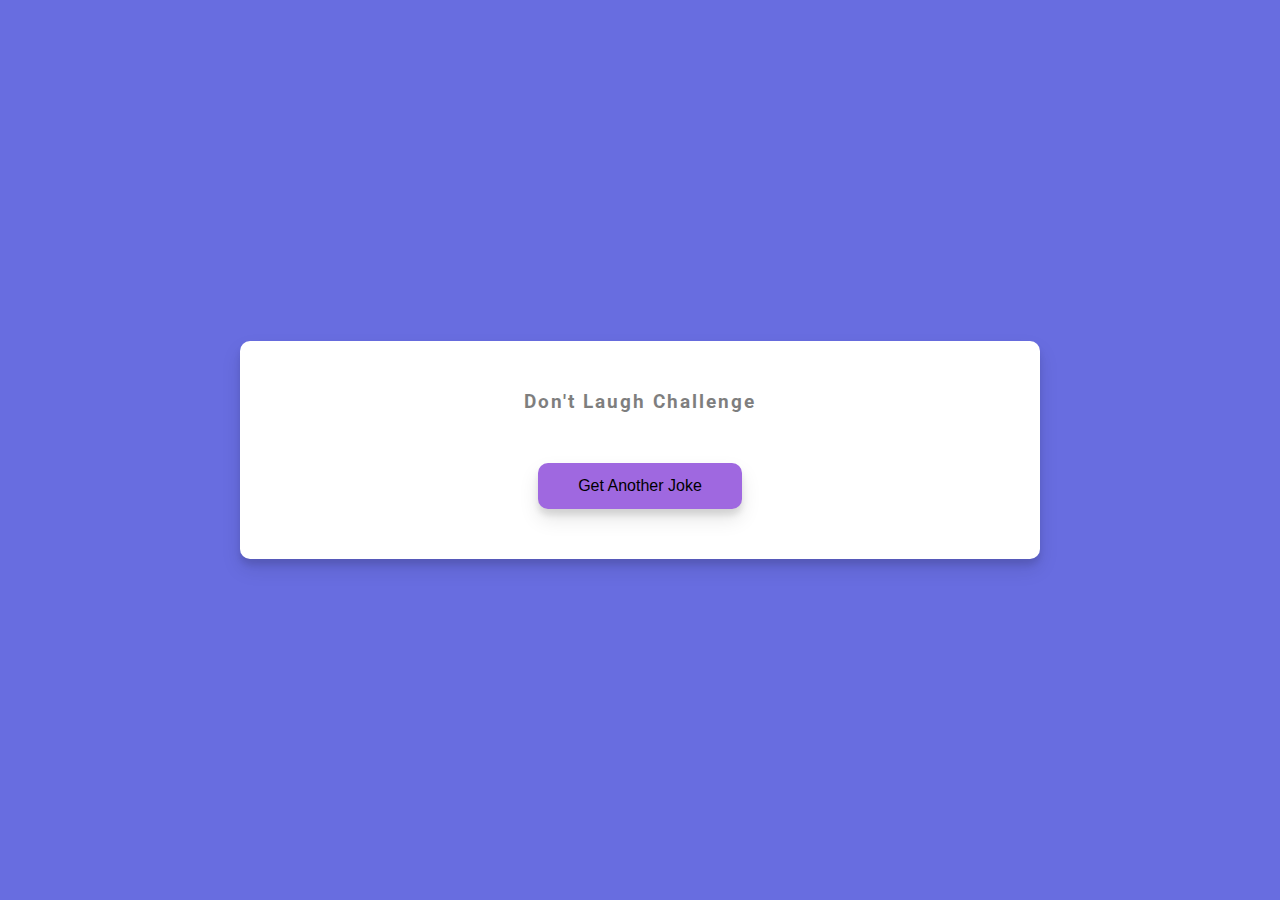
<file: day10/index.html>
<!DOCTYPE html>
<html lang="en">
<head>
    <meta charset="UTF-8">
    <meta name="viewport" content="width=device-width, initial-scale=1.0">
    <link rel="stylesheet" href="style.css">
    <title>Dad Jokes</title>
</head>
<body>
    <div class="container">
        <h3>Don't Laugh Challenge</h3>
        <div id="joke" class="joke">

        </div>
        <button id="jokeBtn" class="btn">Get Another Joke</button>
    </div>
    <script src="script.js"></script>
</body>
</html>
</file>
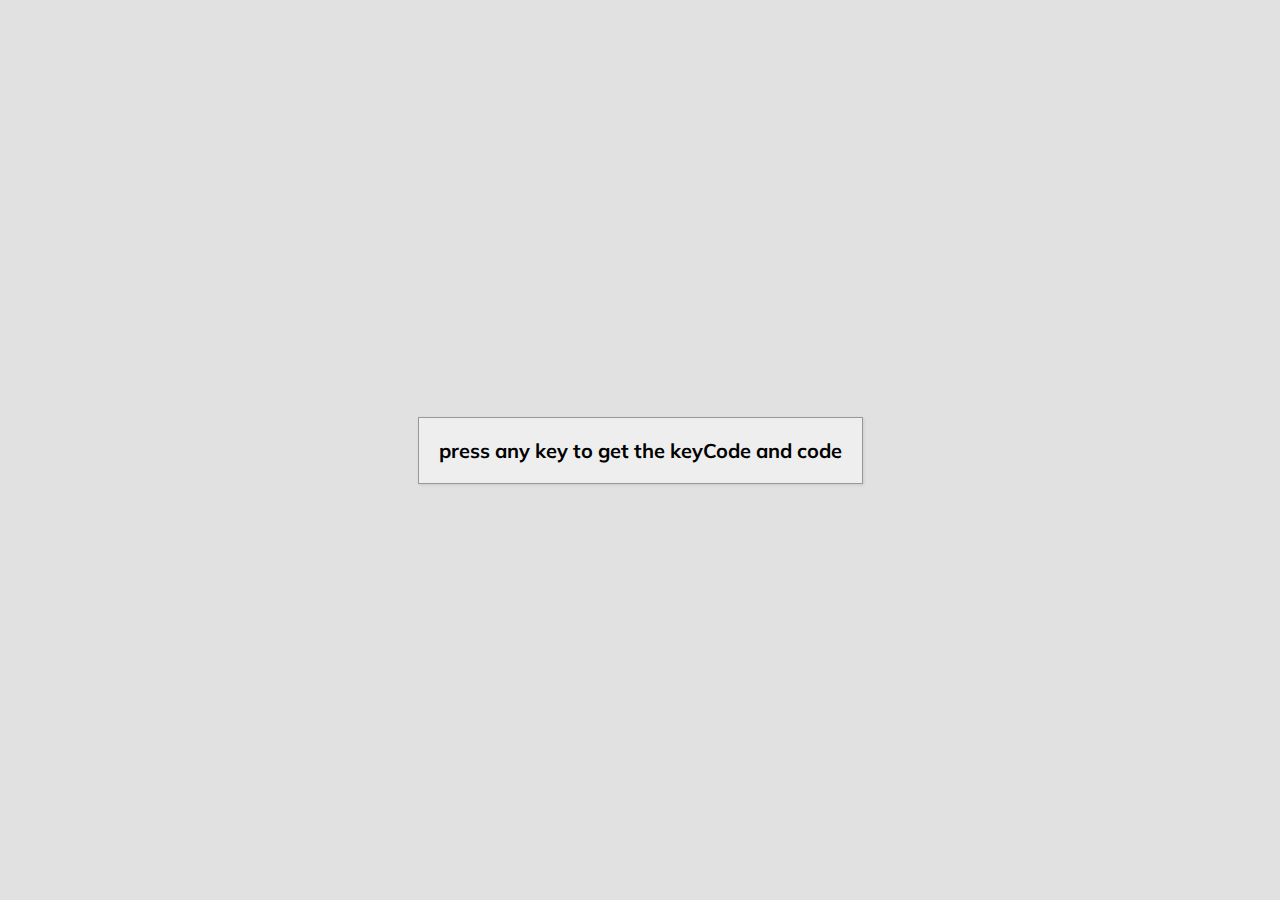
<file: day11/index.html>
<!DOCTYPE html>
<html lang="en">
<head>
    <meta charset="UTF-8">
    <meta name="viewport" content="width=device-width, initial-scale=1.0">
    <link rel="stylesheet" href="style.css">
    <title>Event KeyCodes</title>
</head>
<body>
    <div id="insert">
        <div class="key">
            press any key to get the keyCode and code
        </div>
    </div>
    <script src="script.js"></script>
</body>
</html>
</file>
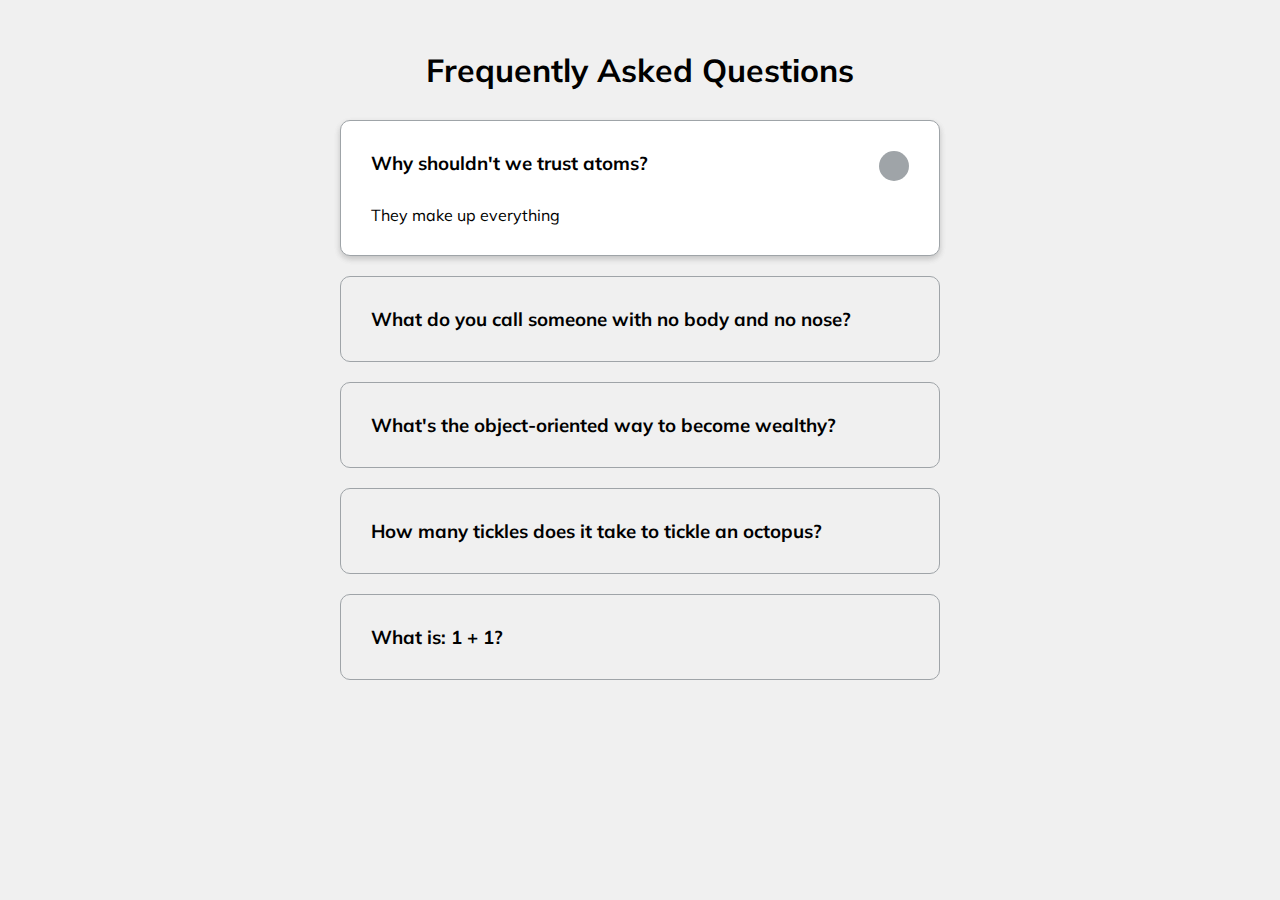
<file: day12/index.html>
<!DOCTYPE html>
<html lang="en">
<head>
    <meta charset="UTF-8">
    <meta name="viewport" content="width=device-width, initial-scale=1.0">
    <link rel="stylesheet" href="https://cdnjs.cloudflare.com/ajax/libs/font-awesome/5.14.0/css/all.min.css" integrity="sha512-1PKOgIY59xJ8Co8+NE6FZ+LOAZKjy+KY8iq0G4B3CyeY6wYHN3yt9PW0XpSriVlkMXe40PTKnXrLnZ9+fkDaog==" crossorigin="anonymous" />
    <link rel="stylesheet" href="style.css">
    <title>FAQ</title>
</head>
<body>
    <h1>Frequently Asked Questions</h1>
    <div class="faq-container">
        <div class="faq active">
            <h3 class="faq-title">
                Why shouldn't we trust atoms?
            </h3>
            <p class="faq-text">
                They make up everything
            </p>

            <button class="faq-toggle">
                <i class="fas fa-chevron-down"></i>
                <i class="fas fa-times"></i>
            </button>
        </div>
        <div class="faq">
            <h3 class="faq-title">
              What do you call someone with no body and no nose?
            </h3>
            <p class="faq-text">
              Nobody knows.
            </p>
            <button class="faq-toggle">
              <i class="fas fa-chevron-down"></i>
              <i class="fas fa-times"></i>
            </button>
          </div>
          
          <div class="faq">
            <h3 class="faq-title">
              What's the object-oriented way to become wealthy?
            </h3>
            <p class="faq-text">
              Inheritance.
            </p>
            <button class="faq-toggle">
              <i class="fas fa-chevron-down"></i>
              <i class="fas fa-times"></i>
            </button>
          </div>
          
          <div class="faq">
            <h3 class="faq-title">
              How many tickles does it take to tickle an octopus?
            </h3>
            <p class="faq-text">
              Ten-tickles!
            </p>
            <button class="faq-toggle">
              <i class="fas fa-chevron-down"></i>
              <i class="fas fa-times"></i>
            </button>
          </div>
          
          <div class="faq">
            <h3 class="faq-title">
              What is: 1 + 1?
            </h3>
            <p class="faq-text">
              Depends on who are you asking.
            </p>
            <button class="faq-toggle">
              <i class="fas fa-chevron-down"></i>
              <i class="fas fa-times"></i>
            </button>
          </div>
    </div>
    <script src="script.js"></script>
</body>
</html>
</file>
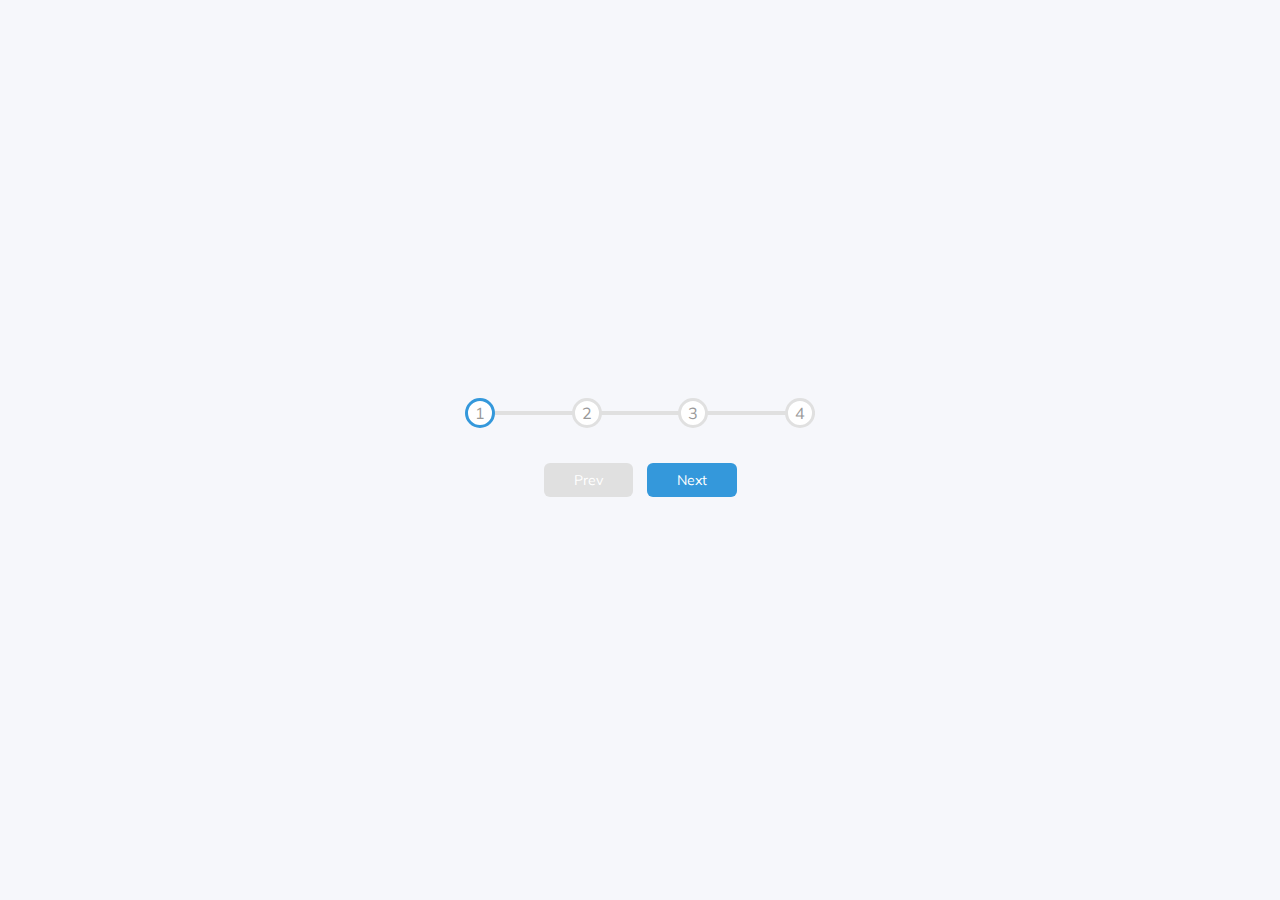
<file: day2/index.html>
<!DOCTYPE html>
<html lang="en">
<head>
    <meta charset="UTF-8">
    <meta name="viewport" content="width=device-width, initial-scale=1.0">
    <link rel="stylesheet" href="style.css">
    <title>Progress Steps</title>
</head>
<body>
    <div class="container">
        <div class="progress-container">
            <div class="progress" id="progress"></div>
            <div class="circle active">1</div>
            <div class="circle">2</div>
            <div class="circle">3</div>
            <div class="circle">4</div>
        </div>
        <button class="btn" id="prev" disabled>Prev</button>
        <button class="btn" id="next">Next</button>
    </div>
    <script src="script.js"></script>
</body>
</html>
</file>
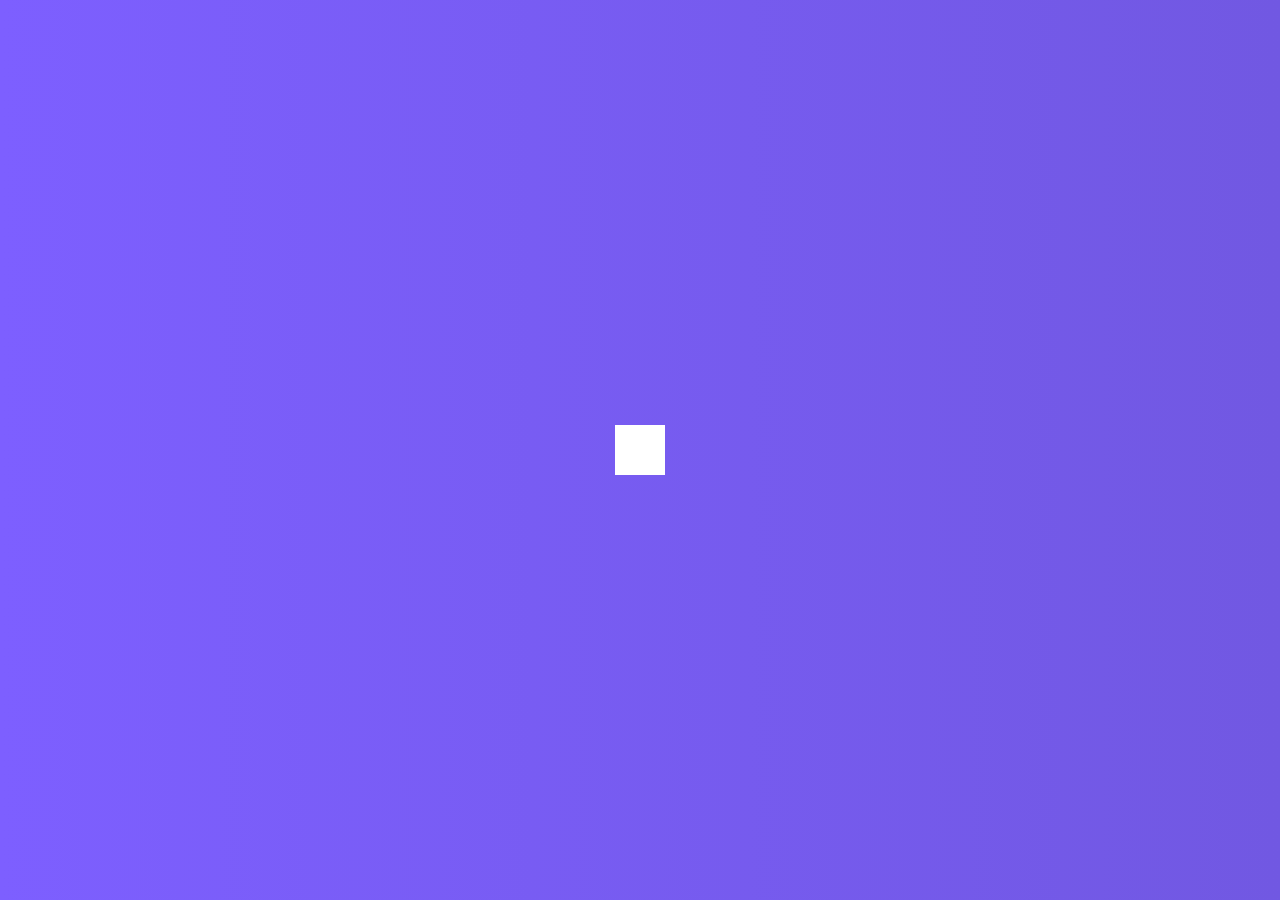
<file: day4/index.html>
<!DOCTYPE html>
<html lang="en">
<head>
    <meta charset="UTF-8">
    <meta name="viewport" content="width=device-width, initial-scale=1.0">
    <link rel="stylesheet" href="https://cdnjs.cloudflare.com/ajax/libs/font-awesome/5.14.0/css/all.min.css" integrity="sha512-1PKOgIY59xJ8Co8+NE6FZ+LOAZKjy+KY8iq0G4B3CyeY6wYHN3yt9PW0XpSriVlkMXe40PTKnXrLnZ9+fkDaog==" crossorigin="anonymous" />
    <link rel="stylesheet" href="style.css">
    <title>Hidden Search</title>
</head>
<body>
    <div class="search">
        <input type="text" class="input" placeholder="Search...">
        <button class="btn">
            <i class="fas fa-search"></i>
        </button>
    </div>
    <script src="script.js"></script>
</body>
</html>
</file>
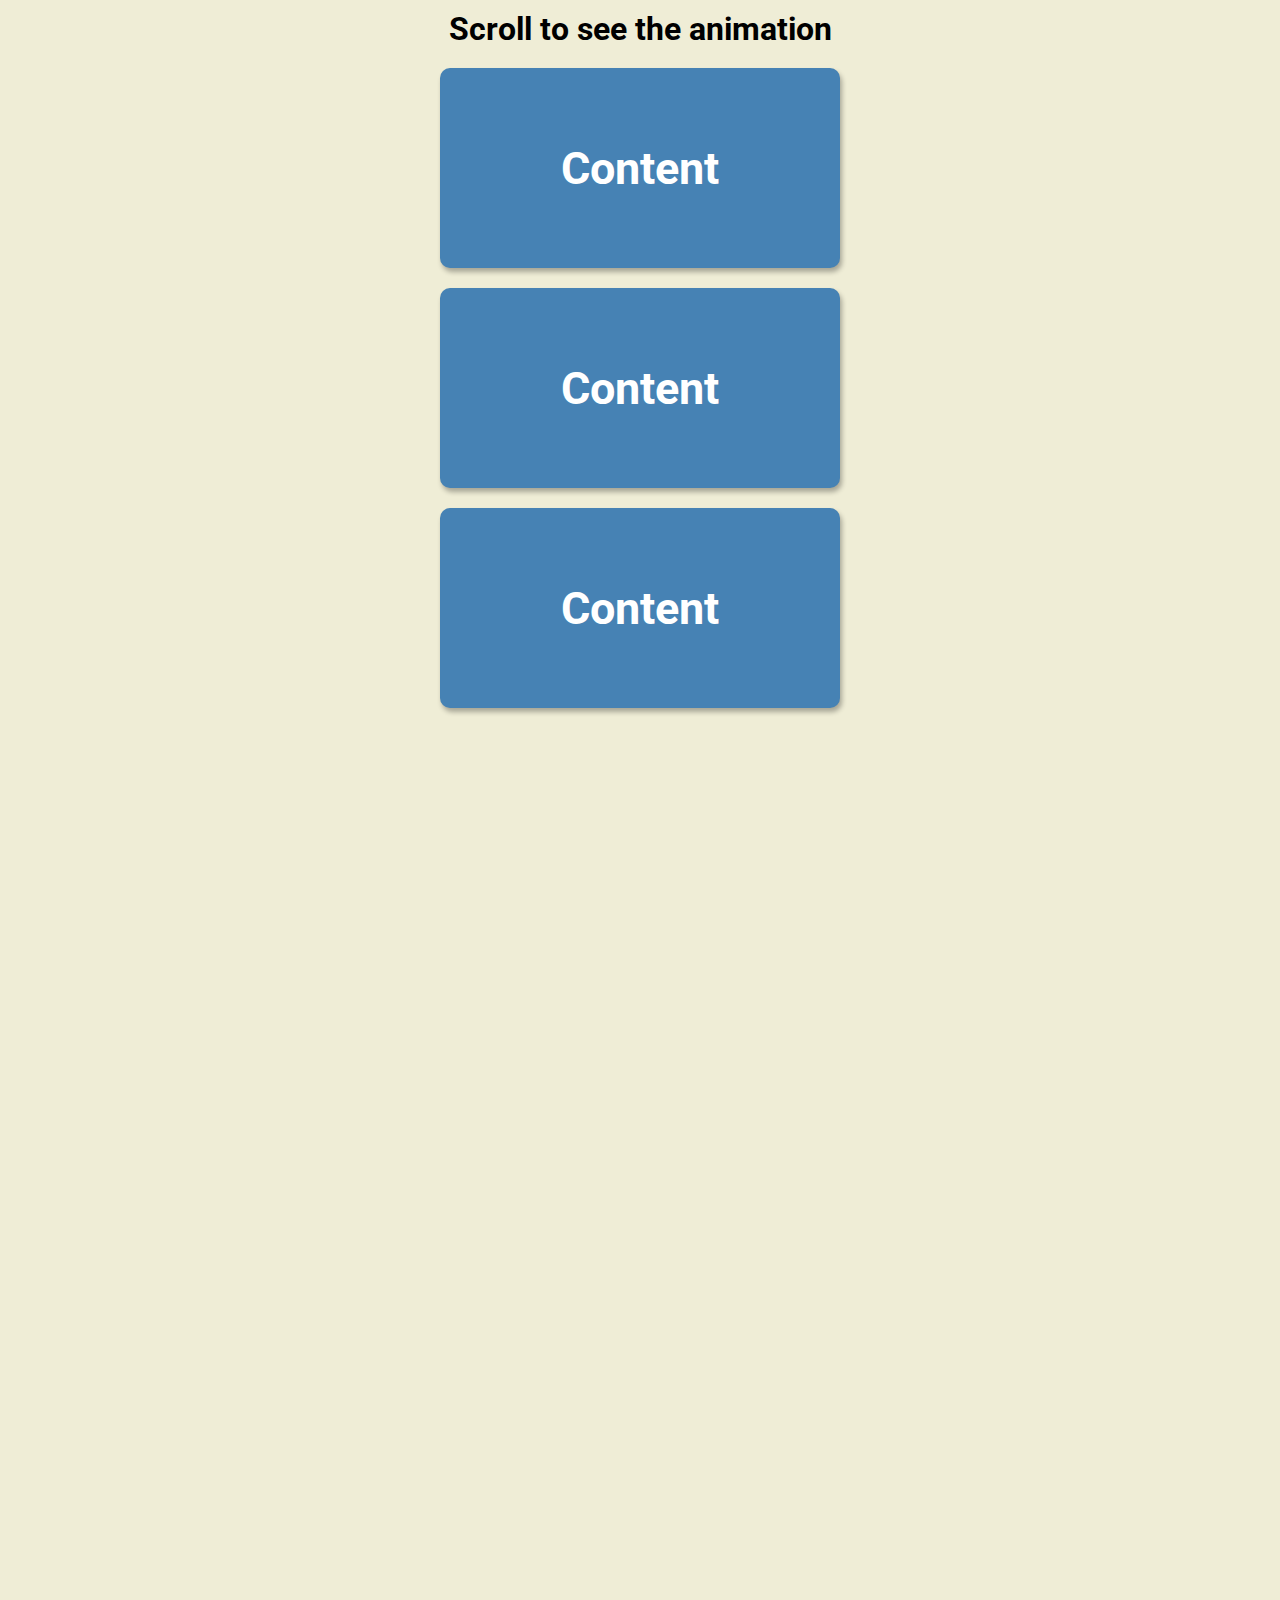
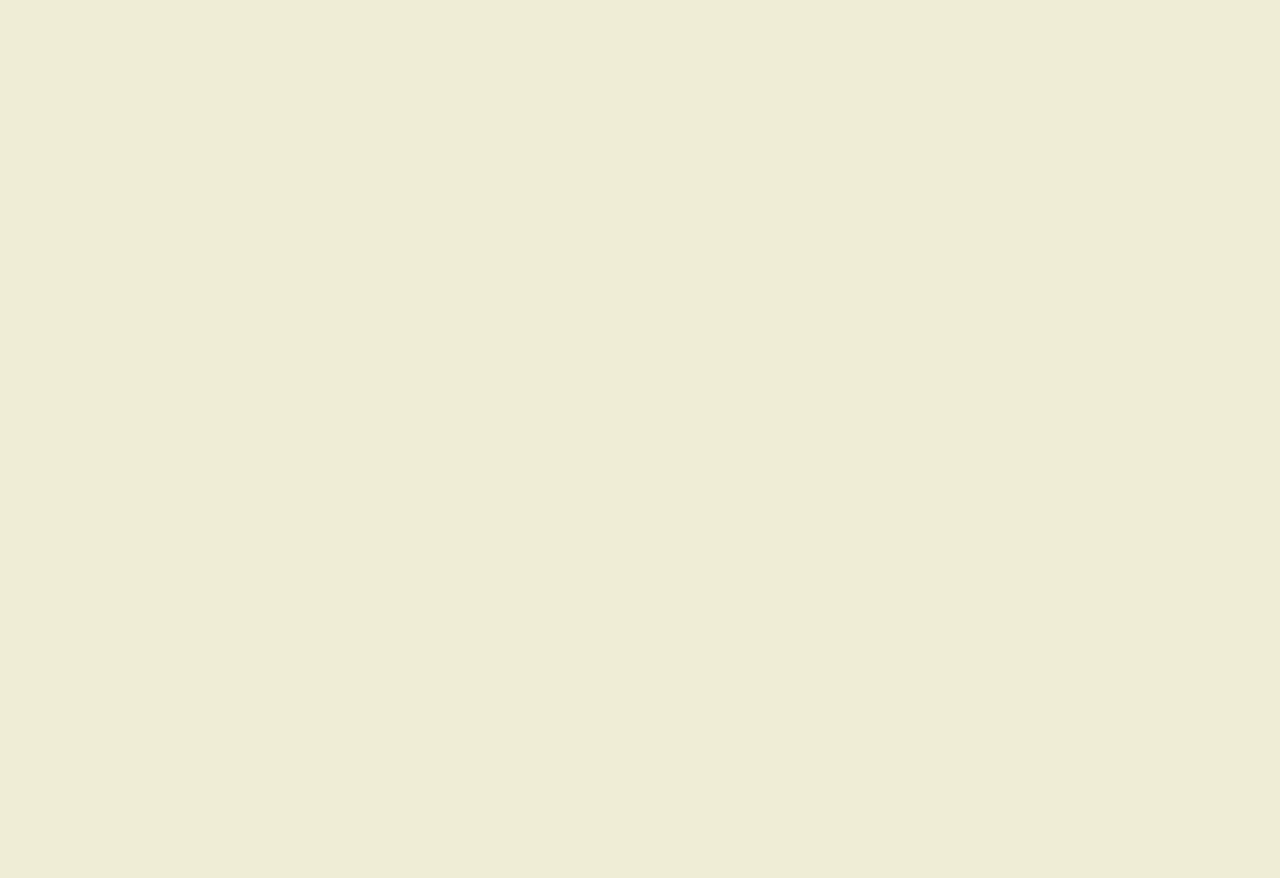
<file: day6/index.html>
<!DOCTYPE html>
<html lang="en">
<head>
    <meta charset="UTF-8">
    <meta name="viewport" content="width=device-width, initial-scale=1.0">
    <link rel="stylesheet" href="style.css">
    <title>Scroll Animation</title>
</head>
<body>
    <h1>Scroll to see the animation</h1>
    <div class="box"><h2>Content</h2></div>
    <div class="box"><h2>Content</h2></div>
    <div class="box"><h2>Content</h2></div>
    <div class="box"><h2>Content</h2></div>
    <div class="box"><h2>Content</h2></div>
    <div class="box"><h2>Content</h2></div>
    <div class="box"><h2>Content</h2></div>
    <div class="box"><h2>Content</h2></div>
    <div class="box"><h2>Content</h2></div>
    <div class="box"><h2>Content</h2></div>
    <div class="box"><h2>Content</h2></div>

    <script src="script.js"></script>
</body>
</html>
</file>
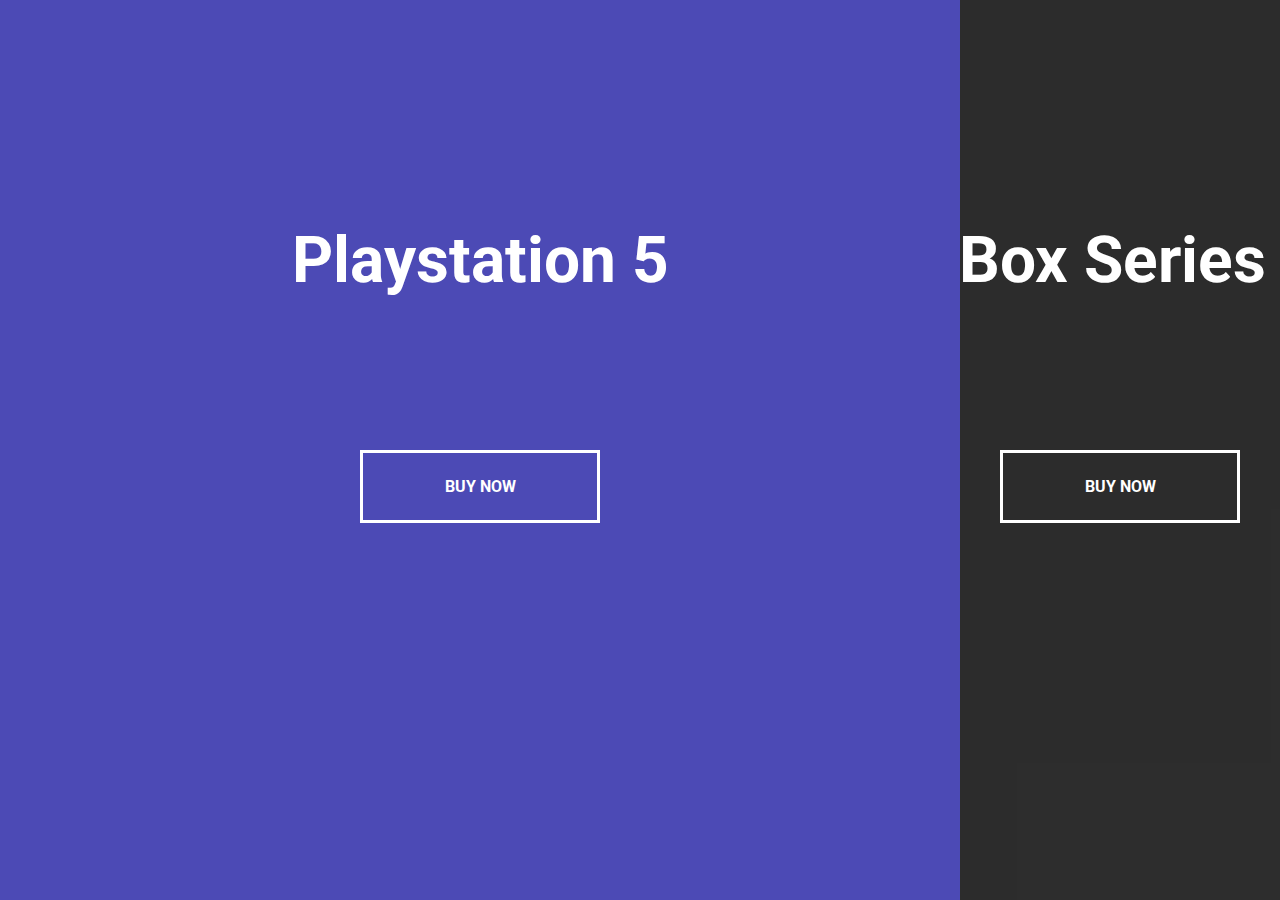
<file: day7/index.html>
<!DOCTYPE html>
<html lang="en">
<head>
    <meta charset="UTF-8">
    <meta name="viewport" content="width=device-width, initial-scale=1.0">
    <link rel="stylesheet" href="style.css">
    <title>Split Landing Page</title>
</head>
<body>
    <div class="container">
        <div class="split left">
            <h1>Playstation 5</h1>
            <a href="#" class="btn">Buy Now</a>
        </div>
        <div class="split right">
            <h1>XBox Series X</h1>
            <a href="#" class="btn">Buy Now</a>
        </div>
    </div>
    <script src="script.js"></script>
</body>
</html>
</file>
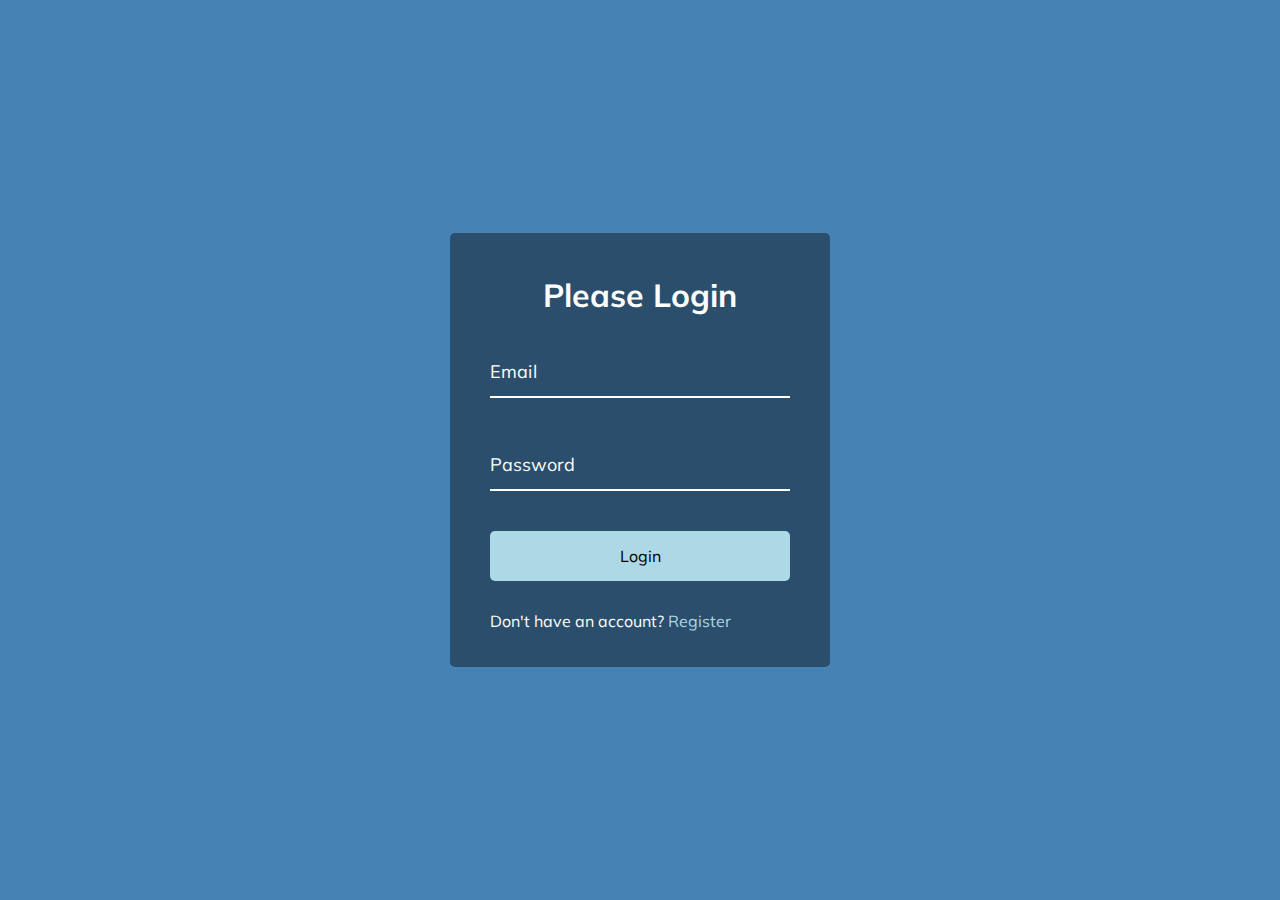
<file: day8/index.html>
<!DOCTYPE html>
<html lang="en">
<head>
    <meta charset="UTF-8">
    <meta name="viewport" content="width=device-width, initial-scale=1.0">
    <link rel="stylesheet" href="style.css">
    <title>Form Input Wave</title>
</head>
<body>
    <div class="container">
        <h1>Please Login</h1>
        <div class="form-control">
            <input type="text" required>
            <label>Email</label>
        </div>
    
        <div class="form-control">
            <input type="password" required>
            <label>Password</label>
        </div>
    
        <button class="btn">Login</button>
        <p class="text">Don't have an account? <a href="#">Register</a></p>    
    </div>
      <script src="script.js"></script>
</body>
</html>
</file>
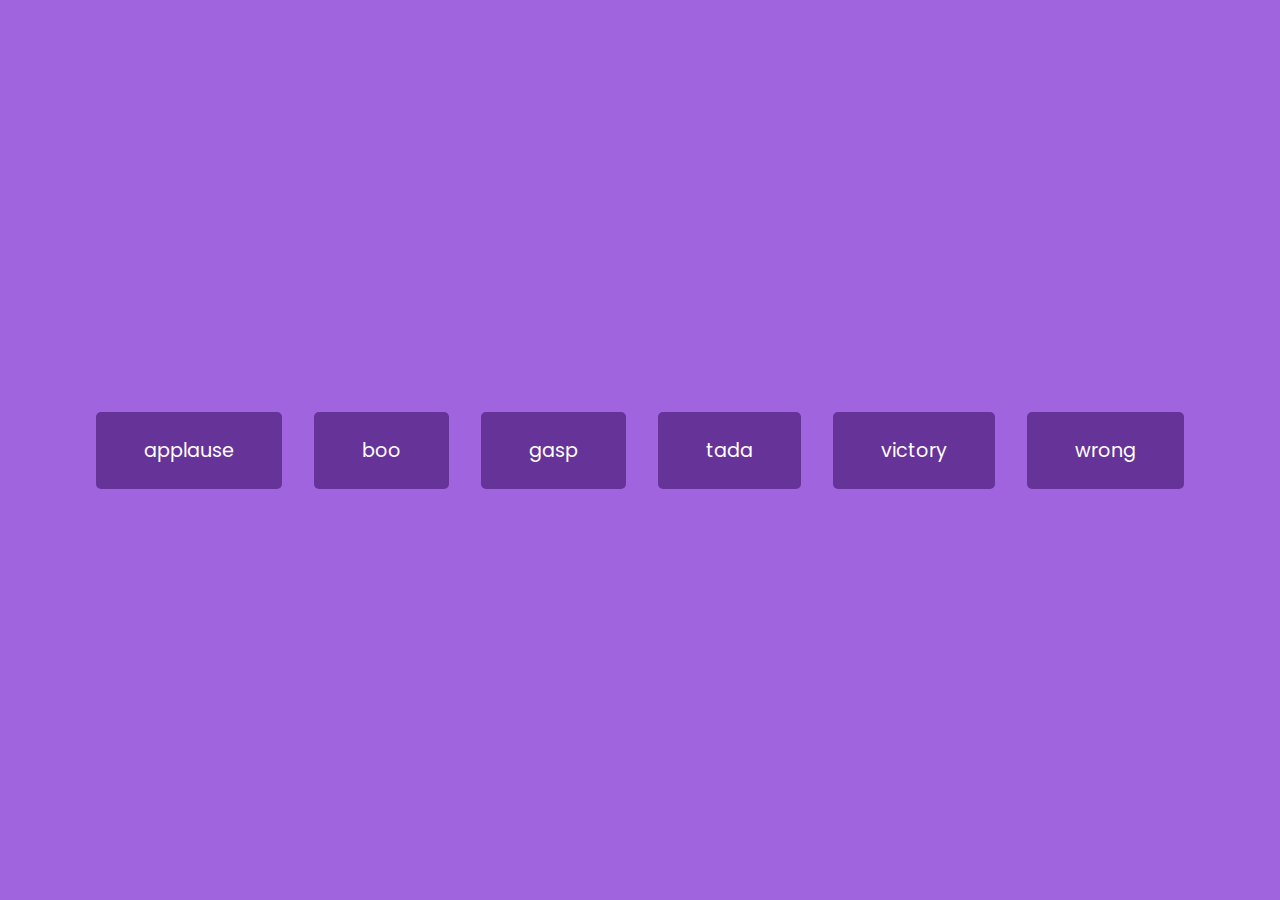
<file: day9/index.html>
<!DOCTYPE html>
<html lang="en">
<head>
    <meta charset="UTF-8">
    <meta name="viewport" content="width=device-width, initial-scale=1.0">
    <link rel="stylesheet" href="style.css">
    <title>Sound Board</title>
</head>
<body>
    <audio id="applause" src="https://raw.githubusercontent.com/bradtraversy/50projects50days/master/sound-board/sounds/applause.mp3"></audio>
    <audio id="boo" src="https://raw.githubusercontent.com/bradtraversy/50projects50days/master/sound-board/sounds/boo.mp3"></audio>
    <audio id="gasp" src="https://raw.githubusercontent.com/bradtraversy/50projects50days/master/sound-board/sounds/gasp.mp3"></audio>
    <audio id="tada" src="https://raw.githubusercontent.com/bradtraversy/50projects50days/master/sound-board/sounds/tada.mp3"></audio>
    <audio id="victory" src="https://raw.githubusercontent.com/bradtraversy/50projects50days/master/sound-board/sounds/victory.mp3"></audio>
    <audio id="wrong" src="https://raw.githubusercontent.com/bradtraversy/50projects50days/master/sound-board/sounds/wrong.mp3"></audio>

    <div id="buttons"></div>
    <script src="script.js"></script>
</body>
</html>
</file>
<file: day10/style.css>
@import url('https://fonts.googleapis.com/css2?family=Roboto:wght@400;700&display=swap');

*{
    box-sizing: border-box;
}

body{
    background-color: #686de0;
   font-family: 'Roboto', sans-serif;
   display: flex;
   flex-direction: column;
   align-items: center;
   justify-content: center;
   height: 100vh;
   overflow: hidden;
   margin:0;
   padding: 20px;
}

.container{
    background-color: #fff;
    border-radius: 10px;
    box-shadow: 0 10px 20px rgba(0,0,0,0.1) ,0 6px 6px rgba(0,0,0,0.1);
    padding: 50px 20px;
    text-align: center;
    max-width: 100%;
    width: 800px;
}

h3{
    margin:0;
    opacity: 0.5;
    letter-spacing: 2px;
}

.joke{
    font-size:30px;
    letter-spacing: 1px;
    line-height: 40px;
    margin:50px auto;
    max-width: 600px;
}

.btn{
    background-color: #9f68e0;
    border:0;
    border-radius: 10px;
    box-shadow: 0 10px 20px rgba(0,0,0,0.1) ,0 6px 6px rgba(0,0,0,0.1);
    padding: 14px 40px;
    font-size: 16px;
    cursor: pointer;
}

.btn:active{
    transform: scale(0.98);
}
.btn:focus{
    outline: none;
}
</file>
<file: day11/style.css>
@import url('https://fonts.googleapis.com/css?family=Muli&display=swap');

*{
    box-sizing: border-box;
}

body{
    background-color: #e1e1e1;
    font-family: 'Muli',sans-serif;
    display: flex;
    align-items: center;
    justify-content: center;
    text-align: center;
    height: 100vh;
    overflow: hidden;
    margin: 0;
}

.key{
    border:1px solid #999;
    background-color: #eee;
    box-shadow: 1px 1px 3px rgba(0,0,0,0.1);
    display: inline-flex; /*https://stackoverflow.com/questions/27418104/whats-the-difference-between-displayinline-flex-and-displayflex*/
    align-items: center;
    font-size: 20px;
    font-weight: bold;
    padding: 20px;
    flex-direction: column;
    margin:10px;
    min-width: 150px;
    position: relative;
}

.key small{
    position: absolute;
    top:-24px;
    left: 0;
    width: 100%;
    color:#555;
    font-size: 14px;
}
</file>
<file: day12/style.css>
@import url('https://fonts.googleapis.com/css?family=Muli&display=swap');

*{
    box-sizing: border-box;
}

body{
    font-family: 'Muli',sans-serif;
    background-color: #f0f0f0;
}

h1{
    margin:50px 0 30px;
    text-align: center;
}

.faq-container{
    max-width: 600px;
    /*top-botom 0 rigth-left auto*/
    margin:0 auto;
}

.faq{
    background-color: transparent;
    border:1px solid #9fa4a8;
    border-radius:10px;
    margin:20px 0;
    padding:30px;
    position: relative;
    overflow: hidden;
    transition: 0.3s ease;
}

.faq.active{
    background-color: #fff;
    box-shadow: 0 3px 6px rgba(0,0,0,0.1),
    0 3px 6px rgba(0,0,0,0.1);
}

.faq.active::before,
.faq.active::after{
    content:'\f075';
    font-family: 'Font Awesome 5 Free';
    color:#2ecc71;
    font-size: 7rem;
    position: absolute;
    opacity: 0.2;
    top:20px;
    left: 20px;
    z-index:0;
}

.faq.active::before{
    color:#3498db;
    top:-10px;
    left:-30px;
    transform: rotateY(180deg);
}

.faq-title{
    margin:0 35px 0 0;
}

.faq-text{
    display: none;
    /* top 30 right 0 bottom 0 left 0; */
    margin:30px 0 0;
}

.faq.active .faq-text{
    display: block;
}

.faq-toggle{
    background-color: transparent;
    border-radius: 50%;
    border:0;
    cursor:pointer;
    display:flex;
    align-items: center;
    justify-content: center;
    font-size: 16px;
    padding: 0;
    position: absolute;
    top:30px;
    right: 30px;
    height: 30px;
    width: 30px;
}

.faq-toggle:focus{
    outline: 0;
}

.faq-toggle .fa-times{
    display: none;
}

.faq.active .faq-toggle .fa-times{
    color:#fff;
    display: block;
}

.faq.active .faq-toggle .fa-chevron-down{
    display: none;
}

.faq.active .faq-toggle{
    background-color: #9fa4a8;
}
</file>
<file: day2/style.css>
@import url('https://fonts.googleapis.com/css2?family=Muli&display=swap');

/*transition*/
/* ease - slow start, then fast, then end slowly 
ease-in - specifies a transition effect with a slow start
ease-out - specifies a transition effect with a slow end */

:root{
    --line-border-fill:#3498db;
    --line-border-empty:#e0e0e0;
}

*{
    box-sizing: border-box;
}

body{
    background-color:#f6f7fb;
    font-family: 'Muli', sans-serif; /*letras Sin terminaciones*/
    display: flex;
    align-items: center;
    justify-content: center;
    height: 100vh;
    overflow: hidden;
    margin: 0;
}

.container{
    text-align: center;
}

.progress-container{
    display: flex;
    justify-content: space-between;
    position: relative; /* Para poder posicionar otras cosas dentro como absolute*/
    margin-bottom: 30px;
    max-width: 100%;
    width: 350px;
}

.progress-container::before{ /*https://developer.mozilla.org/es/docs/Web/CSS/::before*/
    content:''; /*Cuando se usa before se debe agregar content*/
    background-color:var(--line-border-empty);
    position: absolute;
    top:50%;
    left:0;
    transform: translateY(-50%);
    height: 4px;
    width: 100%;
    z-index:-1;
}

.progress{
    background-color:var(--line-border-fill);
    position: absolute;
    top:50%;
    left:0;
    transform: translateY(-50%);
    height: 4px;
    width: 0%;
    z-index:-1;
    transition: 0.4s ease;
}

.circle{
    background-color:#fff;
    color:#999;
    border-radius: 50%;
    height: 30px;
    width: 30px;
    /*centrar texto*/
    display: flex;
    align-items: center;
    justify-content: center;
    border:3px solid var(--line-border-empty);
    transition: .4s ease;
}

.circle.active{
    border-color:var(--line-border-fill);
}

.btn{
    background-color:var(--line-border-fill);
    color:#fff;
    border:0;
    border-radius:6px;
    cursor: pointer;
    font-family: inherit;/*means that on browsers supporting the inherit value, all such elements are rendered in copy text font, unless otherwise specified in a style sheet.*/
    padding: 8px 30px;
    margin:5px;
    font-size:14px;
}

.btn:active{
    transform:scale(0.98);
}

.btn:focus{
    outline: 0;
}

.btn:disabled{
    background-color:var(--line-border-empty);
    cursor:not-allowed;
}
</file>
<file: day4/style.css>
@import url('https://fonts.googleapis.com/css2?family=Roboto:wght@400;700&display=swap');

*{
    box-sizing: border-box;
}

body{
    background-image:linear-gradient(90deg, #7d5fff,#7158e2);
    font-family: 'Roboto', sans-serif;
    display: flex;
    align-items: center;
    justify-content: center;
    height: 100vh;
    overflow: hidden;
    margin:0;
}

.search{
    position: relative;
    height: 50px;
}

.search .input{
    background-color:#fff;
    border:0;
    font-size:18px;
    padding:15px;
    height: 50px;
    width:50px;
    transition: width 0.3s ease;
}

.btn{
    background-color:#fff;
    border:0;
    cursor: pointer;
    font-size:24px;
    position: absolute;
    top:0;
    left:0;
    height: 50px;
    width: 50px;
    transition: transform 0.3s ease;
}

.btn:focus, .input:focus{
    outline: none;
}

.search.active .input{
    width: 200px;
}

.search.active .btn{
    transform:translateX(198px)
}
</file>
<file: day6/style.css>
@import url('https://fonts.googleapis.com/css2?family=Roboto:wght@400;700&display=swap');

*{
    box-sizing: border-box;
}

body{
    background-color:#efedd6;
    font-family: 'Roboto',sans-serif;
    display: flex;
    flex-direction: column;
    align-items: center;
    justify-content: center;
    margin:0;
    overflow-x: hidden;
}

h1{
    margin:10px;
}

.box{
    background-color:steelblue;
    color:#fff;
    display: flex;
    align-items: center;
    justify-content: center;
    width: 400px;
    height: 200px;
    margin:10px;
    border-radius: 10px;
    box-shadow: 2px 4px 5px rgba(0,0,0, 0.3);
    transform: translateX(400%);
    transition: transform 0.4s ease;
}

.box:nth-of-type(even){
    transform:translateX(-400%)
}

.box.show {
    transform: translateX(0);
}

.box h2{
    font-size: 45px;
}
</file>
<file: day7/style.css>
@import url('https://fonts.googleapis.com/css2?family=Roboto:wght@400;700&display=swap');

:root{
    --left-bg-color:rgba(87,84,236,0.7);
    --right-bg-color:rgba(43,43,43,0.8);
    --left-btn-hover-color:rgba(87,84,236,1);
    --right-btn-hover-color:rgba(28,122,28,1);
    --hover-width:75%;
    --other-width:25%;
    --speed:1000ms;
}

*{
    box-sizing: border-box;
}

body{
    font-family: 'Roboto', sans-serif;
    height: 100vh;
    overflow: hidden;
    margin:0;
}

h1{
    font-size: 4rem;
    color:#fff;
    position: absolute;
    /* posiciona en medio */
    left:50%;
    transform: translateX(-50%);
    top:20%;
    white-space: nowrap;
}

.btn{
    position: absolute;
    display: flex;
    align-items: center;
    justify-content: center;
    left:50%;
    top:50%;
    transform: translateX(-50%);
    text-decoration: none;
    color:#fff;
    border:#fff solid 0.2rem;
    font-size:1rem;
    font-weight: bold;
    text-transform: uppercase;
    width: 15rem;
    padding: 1.5rem;
}

.split.left .btn:hover{
    background-color:var(--left-btn-hover-color);
    border-color:var(--left-btn-hover-color);
}

.split.right .btn:hover{
    background-color:var(--right-btn-hover-color);
    border-color:var(--right-btn-hover-color);
}

.container{
    position: relative;
    width: 100%;
    height: 100%;
    background:#333;
}

.split{
    position:absolute;
    width: 50%;
    height: 100%;
    overflow: hidden;
}

.split.left{
    left: 0;
    background:url('https://raw.githubusercontent.com/bradtraversy/50projects50days/master/split-landing-page/ps.jpg');
    background-repeat: no-repeat;
    background-size:cover;
}

.split.left::before{
    content:'';
    position: absolute;
    width: 100%;
    height: 100%;
    background-color: var(--left-bg-color)
}

.split.right{
    right: 0;
    background:url('https://raw.githubusercontent.com/bradtraversy/50projects50days/master/split-landing-page/xbox.jpg');
    background-repeat: no-repeat;
    background-size:cover;
}

.split.right::before{
    content:'';
    position: absolute;
    width: 100%;
    height: 100%;
    background-color: var(--right-bg-color)
}

.split.right, .split.left,.split.right::before,.split.left::before{
    transition: all var(--speed) ease-in-out;
}

.hover-left .left{
    width:var(--hover-width)
}

.hover-left .right{
    width:var(--other-width)
}

.hover-right .left{
    width:var(--other-width)
}

.hover-right .right{
    width:var(--hover-width)
}

@media(max-width:800px){
    h1{
        font-size: 2rem;
        top:30%
    }

    .btn{
        padding:1.2rem;
        width: 12rem;
    }
}
</file>
<file: day8/style.css>
@import url('https://fonts.googleapis.com/css?family=Muli&display=swap');

*{
    box-sizing: border-box;
}

body{
    background-color: steelblue;
    color:#fff;
    font-family: 'Muli',sans-serif;
    display: flex;
    flex-direction: column;
    align-items: center;
    justify-content: center;
    height: 100vh;
    margin:0;
    overflow: hidden;
}

.container{
    background-color: rgba(0,0,0,0.4);
    padding: 20px 40px;
    border-radius: 5px;
}

.container h1{
   text-align:center;
   margin-bottom: 30px;
}

.container a{
    text-decoration: none;
    color:lightblue;
}


.btn{
    cursor: pointer;
    display: inline-block;
    width: 100%;
    background:lightblue;
    padding: 15px;
    font-family: inherit;
    font-size: 16px;
    border:0;
    border-radius: 5px;
}

.btn:focus{
    outline: 0;
}

.btn:active{
    transform: scale(0.98);
}

.text{
    margin-top:30px;
}
.form-control{
    position:relative;
    margin: 20px 0 40px;
    width: 300px;
}

.form-control input{
    background-color:transparent;
    border:0;
    border-bottom:2px #fff solid;
    display:block;
    width: 100%;
    padding: 15px 0;
    font-size: 18px;
    color:#fff;
}

.form-control input:focus, .form-control input:valid{
    outline: 0;
    border-bottom-color:lightblue
}

.form-control label{
    position: absolute;
    top:15px;
    left:0;
}

.form-control label span{
    display: inline-block;
    font-size: 18px;
    min-width: 5px;
    transition: 0.3s cubic-bezier(0.68,-0.55,0.265,1.55); /*Efecto curvo*/
}

.form-control input:focus + label span,
.form-control input:valid + label span{
    color:lightblue;
    transform: translateY(-30px);
}
</file>
<file: day9/style.css>
@import url('https://fonts.googleapis.com/css2?family=Poppins:wght@200;400&display=swap');

*{
    box-sizing: border-box;
}


body{
    background-color: rgb(161,100,223);
    font-family:'Poppins',sans-serif;
    display: flex;
    flex-wrap: wrap;
    align-items: center;
    justify-content:center;
    text-align: center;
    height: 100vh;
    overflow:hidden;
    margin:0
}

.btn{
    background-color: rebeccapurple;
    border-radius: 5px;
    border:none;
    color:#fff;
    /* https://chiamakaikeanyi.dev/sizing-in-css-px-vs-em-vs-rem/#:~:text=px%20is%20not%20scalable%2C%20it,px%20unit%20by%20the%20browser. */
    margin:1rem;
    padding:1.5rem 3rem;
    font-size: 1.2rem;
    font-family: inherit;
    /* https://www.aprenderaprogramar.com/index.php?option=com_content&view=article&id=716:concepto-de-herencia-en-hojas-de-estilo-css-ique-es-forzar-herencia-con-inherit-ejemplos-cu01013d&catid=75&Itemid=203#:~:text=As%C3%AD%20font%2Dfamily%20es%20una,significa%20que%20no%20se%20hereda. */
    cursor: pointer;
}

.btn:hover{
    opacity: 0.9;
}

.btn:focus{
    outline: none;
}
</file>
